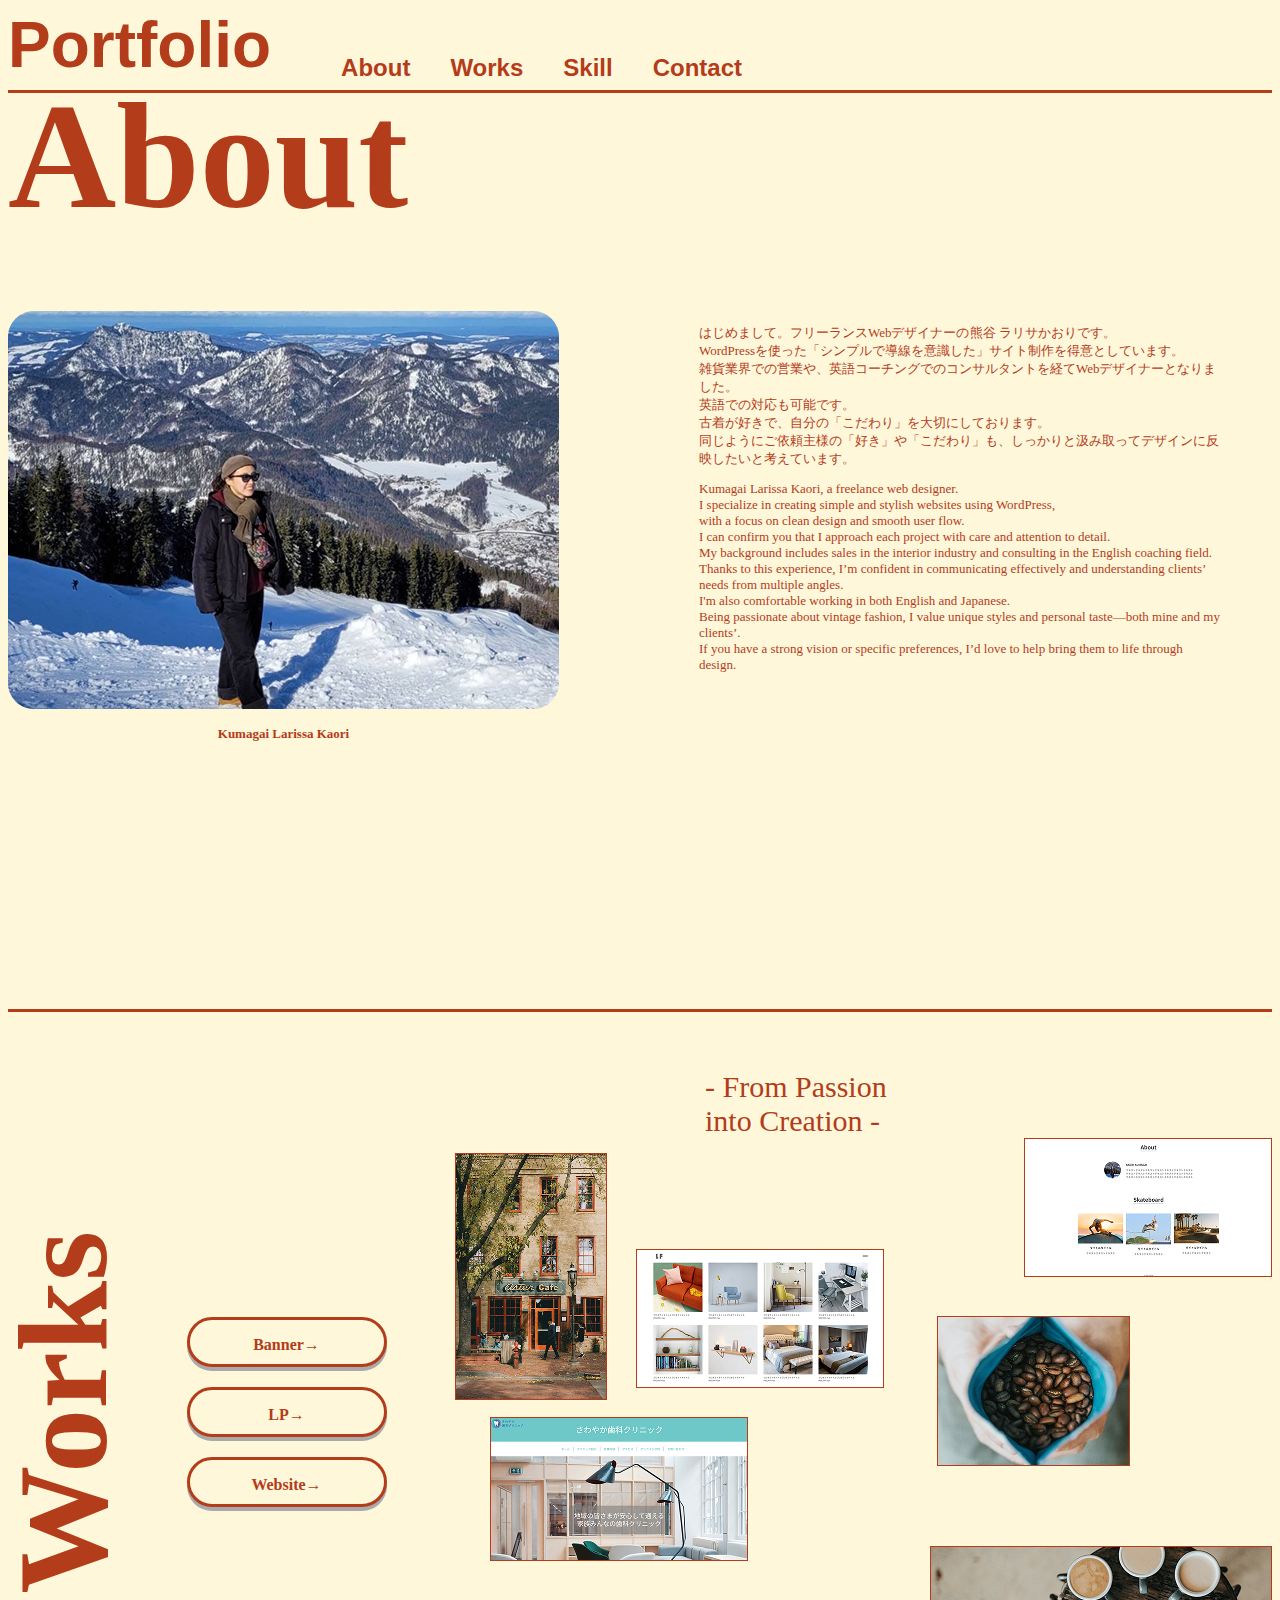
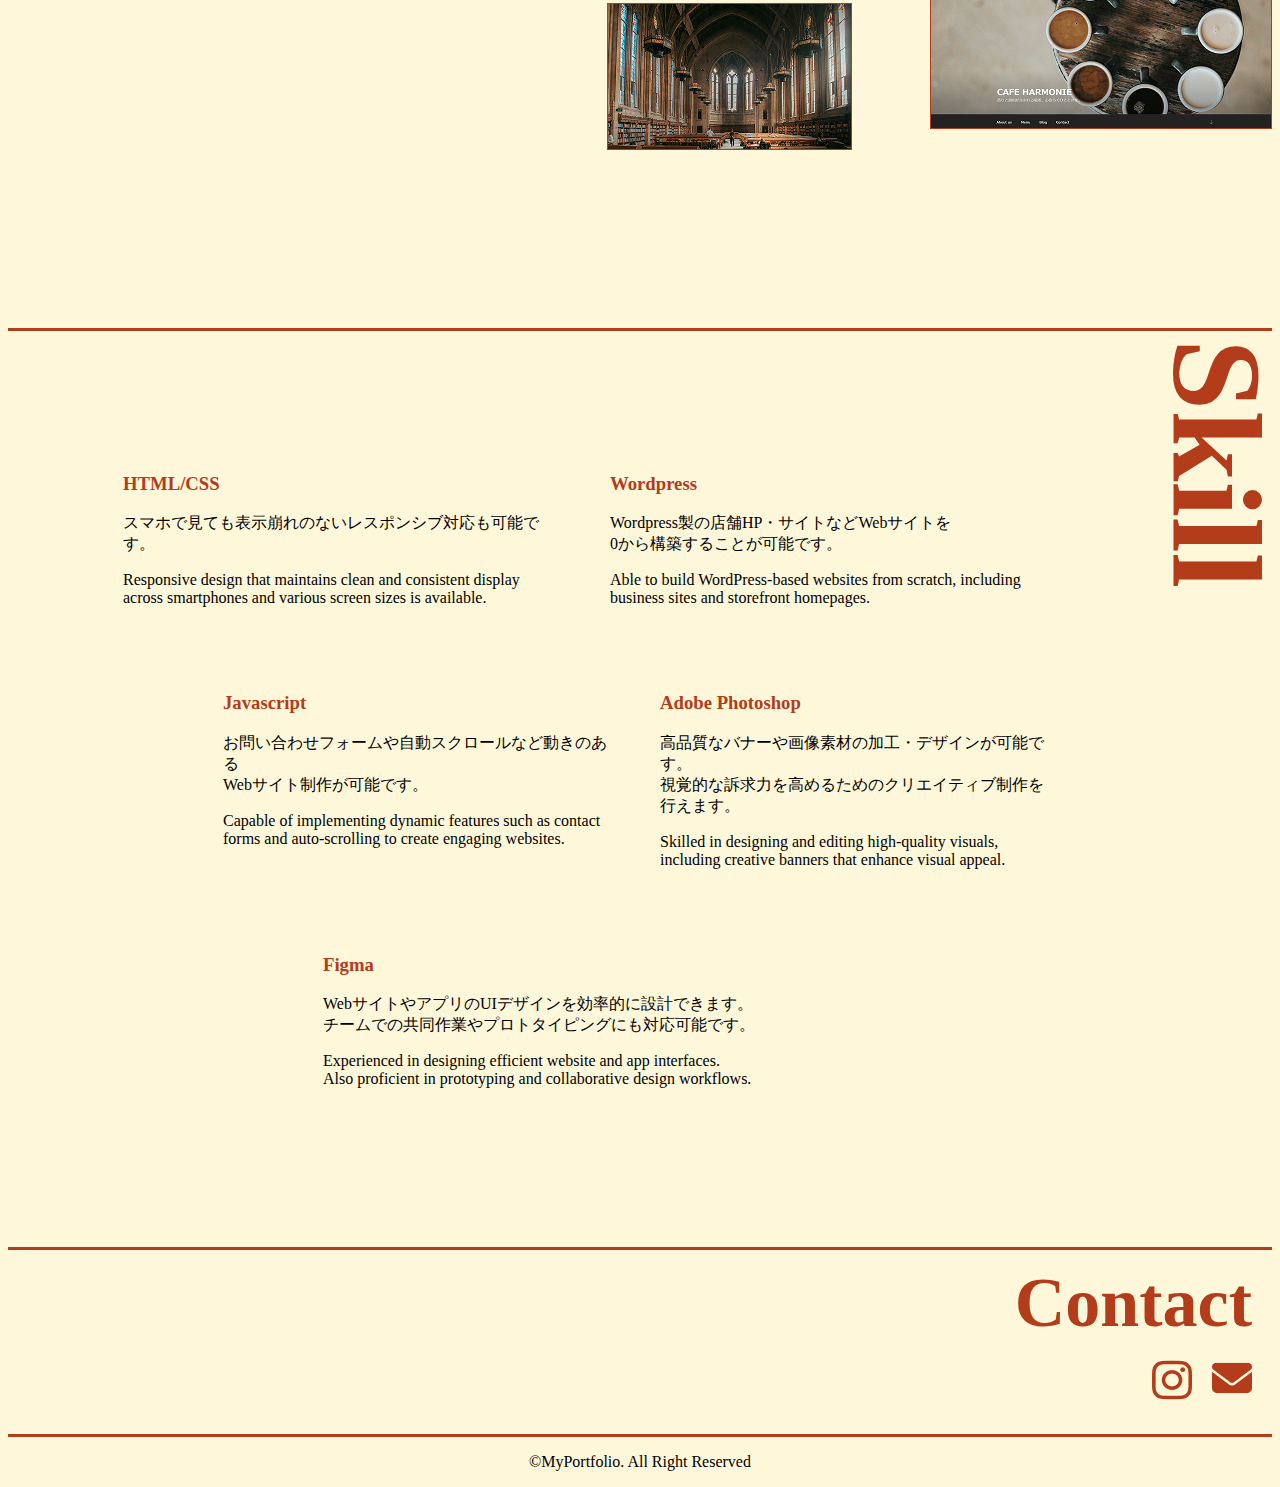
<file: index.html>
<!DOCTYPE html>
<html>
<head>
 <title>Kumagai Larissa Kaori's Portfolio</title>
 <meta charset="UTF-8" />
 <meta name="description" content="Kumagai Larissa Kaori's Portfolio" />
 <meta name="viewport" content="width=device-width, initial-scale=1.0" />
 <link rel="stylesheet" href="style.css" />
</head>

<body>
 <!-- ヘッダー -->
 <header>
 <div class="header-inner">
 <!-- 見出し -->
  <h1>
    <a href="index.html" class="home">Portfolio</a>
  </h1>

 <!-- PC用ナビゲーション -->
  <nav>
    <ul class="menu">
     <li><a href="index.html#About">About</a></li>
     <li><a href="index.html#Works">Works</a></li>
     <li><a href="index.html#Skill">Skill</a></li>
     <li><a href="index.html#Contact">Contact</a></li>
    </ul>
  </nav>
 </div>
</header>

<!-- スマホのハンバーガーボタン -->
<div class="hamburger" id="hamburger">
    <span></span>
    <span></span>
    <span></span>
  </div>
  
  <!-- スマホ用メニュー -->
  <nav class="mobile-menu" id="mobileMenu">
    <ul>
      <li><a href="index.html#About">About</a></li>
      <li><a href="index.html#Works">Works</a></li>
      <li><a href="index.html#Skill">Skill</a></li>
      <li><a href="index.html#Contact">Contact</a></li>
    </ul>
    <div class="sns">
      <a href="" class="link">
        <img src="images/instagram-brands 2.png" alt="">
      </a>
      <a href="" class="link">
        <img src="images/envelope-solid 2.png" alt="">
      </a>
    </div>
  </nav>

<hr>

<main>
<article>
<!--PCのAbout-->
<section class="About">
 <h2 id="About">About</h2>
 <div class="Aboutcontent">
 <div class="Aboutleft">
  <a href="index.html" id="Aboutpic"><img src="images/Profile2 1.png" alt="About画像"></a>
  <p class="name">Kumagai Larissa Kaori</p>
 </div>
 <div class="Aboutdetail">
    <ul>
     <p><li>はじめまして。フリーランスWebデザイナーの<br class="sp_br">熊谷 ラリサかおりです。<br>
        WordPressを使った「シンプルで導線を意識した」<br class="sp_br">サイト制作を得意としています。<br>
        雑貨業界での営業や、英語コーチングでのコンサルタントを経てWebデザイナーとなりました。<br>
        英語での対応も可能です。<br>
        古着が好きで、自分の「こだわり」を大切にしております。<br>
        同じようにご依頼主様の「好き」や「こだわり」も、しっかりと汲み取ってデザインに反映したいと考えています。<br>
        </li>
    </p>
     <p><li>Kumagai Larissa Kaori, a freelance web designer.<br>
        I specialize in creating simple and stylish websites using WordPress, <br>
        with a focus on clean design and smooth user flow.<br>
        I can confirm you that I approach each project with care and attention to detail.<br>
        My background includes sales in the interior industry and consulting in the English coaching field.<br>
        Thanks to this experience, I’m confident in communicating effectively and understanding clients’ needs from multiple angles.<br>
        I'm also comfortable working in both English and Japanese.<br>
        Being passionate about vintage fashion, I value unique styles and personal taste—both mine and my clients’.<br>
        If you have a strong vision or specific preferences, <br class="sp_br">I’d love to help bring them to life through design.
        </li>
    </p>
    </ul>
 </div>
</div>
</section>



<hr>

<!--Works-->
<section class="Works">
<div class="Workscontent">
 <h2 id="Works">Works</h2>
  <ul class="Worksexample">
    <li><a class="Banner" href="banner.html">Banner→</a></li>
    <li><a class="LP" href="lp.html">LP→</a></li>
    <li><a class="Website" href="website.html">Website→</a></li>
  </ul>
 <div>
  <div class="catchcopy">
  <p>- From Passion<br>into Creation -</p>
 </div>
    <a href="index.html" id="Workspic"><img src="images/Group 7.png" alt="Works画像"></a>
   </div>
</div>
</section>

<!--スマホWorks-->
<div>
  <a href="index.html" id="Workspic-smartphone"><img src="images/Group 11.png" alt="Works画像"></a>
 </div>

<hr>

<!--Skill-->
<section class="Skill">
 <div class="Skillcontent">
    <div class="skill-row">
      <div class="skill-item">
        <h3>HTML/CSS</h3>
        <p>スマホで見ても表示崩れのないレスポンシブ対応も<br class="sp_br">可能です。</p>
        <p>Responsive design that maintains clean and consistent display <br class="sp_br">across smartphones and various screen sizes is available.</p>
      </div>
      <div class="skill-item">
        <h3>Wordpress</h3>
        <p>Wordpress製の店舗HP・サイトなどWebサイトを<br>0から構築することが可能です。</p>
        <p>Able to build WordPress-based websites from scratch, <br class="sp_br">including business sites and storefront homepages.</p>
      </div>
    </div>

    <div class="skill-row">
      <div class="skill-item">
        <h3>Javascript</h3>
        <p>お問い合わせフォームや自動スクロールなど動きのある<br>Webサイト制作が可能です。</p>
        <p>Capable of implementing dynamic features such as contact forms <br class="sp_br">and auto-scrolling to create engaging websites.</p>
      </div>
      <div class="skill-item">
        <h3>Adobe Photoshop</h3>
        <p>高品質なバナーや画像素材の加工・デザインが可能です。<br>視覚的な訴求力を高めるためのクリエイティブ制作を行えます。</p>
        <p>Skilled in designing and editing high-quality visuals, including creative banners that enhance visual appeal.</p>
      </div>
    </div>

    <div class="skill-row">
      <div class="skill-item">
        <h3>Figma</h3>
        <p>WebサイトやアプリのUIデザインを効率的に設計できます。<br>チームでの共同作業やプロトタイピングにも対応可能です。</p>
        <p>Experienced in designing efficient website and app interfaces. <br>Also proficient in prototyping and collaborative design workflows.</p>
      </div>
    </div>
  </div>

 <h2 id="Skill">Skill</h2>
</section>

<hr>

<!--Contact-->
<section class="Contact">
 <h2 id="Contact">Contact</h2>
 <div class="contact-icons">
 <a href="https://www.instagram.com/lari_chan.22?igsh=MTV0b3hpazh1aHNjbQ%3D%3D&utm_source=qr" id="instagram"> <img src="images/instagram-brands 2.png" alt="インスタアカウント"></a>
 <a href="遷移させたいURL" id="gmail"> <img src="images/envelope-solid 2.png" alt="Gmailアドレス"></a>
</div>
</section>

</article>

<hr>

<!--Footer-->
<footer>
<p class="footer">©MyPortfolio. All Right Reserved</p>
</footer>

</main>

<script>
    const hamburger = document.getElementById('hamburger');
    const mobileMenu = document.getElementById('mobileMenu');
  
    hamburger.addEventListener('click', () => {
      mobileMenu.classList.toggle('show');
    });
  </script>

</body>
</html>
</file>
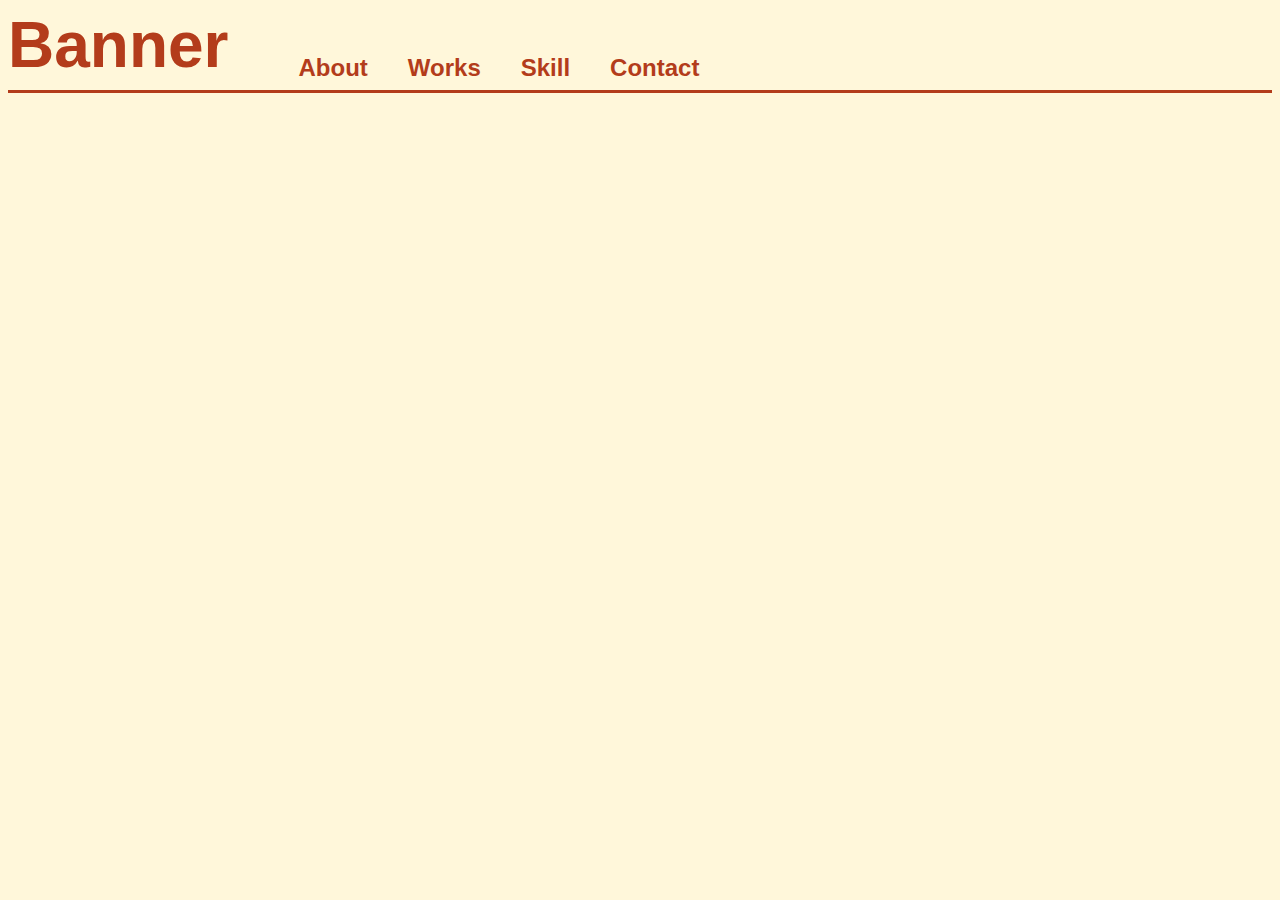
<file: banner.html>
<!DOCTYPE html>
<html>
<head>
 <title>Kumagai Larissa Kaori's Portfolio</title>
 <meta charset="UTF-8" />
 <meta name="description" content="Kumagai Larissa Kaori's Portfolio" />
 <meta name="viewport" content="width=device-width, initial-scale=1.0" />
 <link rel="stylesheet" href="style.css" />
</head>

<body>
    <!-- ヘッダー -->
    <header>
    <div class="header-inner">
    <!-- 見出し -->
     <h1>
       <a href="banner.html" class="banner">Banner</a>
     </h1>

      <!-- PC用ナビゲーション -->
  <nav>
    <ul class="menu">
     <li><a href="index.html#About">About</a></li>
     <li><a href="index.html#Works">Works</a></li>
     <li><a href="index.html#Skill">Skill</a></li>
     <li><a href="index.html#Contact">Contact</a></li>
    </ul>
  </nav>
 </div>
</header>

<!-- スマホのハンバーガーボタン -->
<div class="hamburger" id="hamburger">
    <span></span>
    <span></span>
    <span></span>
  </div>
  
  <!-- スマホ用メニュー -->
  <nav class="mobile-menu" id="mobileMenu">
    <ul>
      <li><a href="index.html#About">About</a></li>
      <li><a href="index.html#Works">Works</a></li>
      <li><a href="index.html#Skill">Skill</a></li>
      <li><a href="index.html#Contact">Contact</a></li>
    </ul>
    <div class="sns">
      <a href="" class="link">
        <img src="images/instagram-brands 2.png" alt="">
      </a>
      <a href="" class="link">
        <img src="images/envelope-solid 2.png" alt="">
      </a>
    </div>
  </nav>

<hr>
</body>
</file>
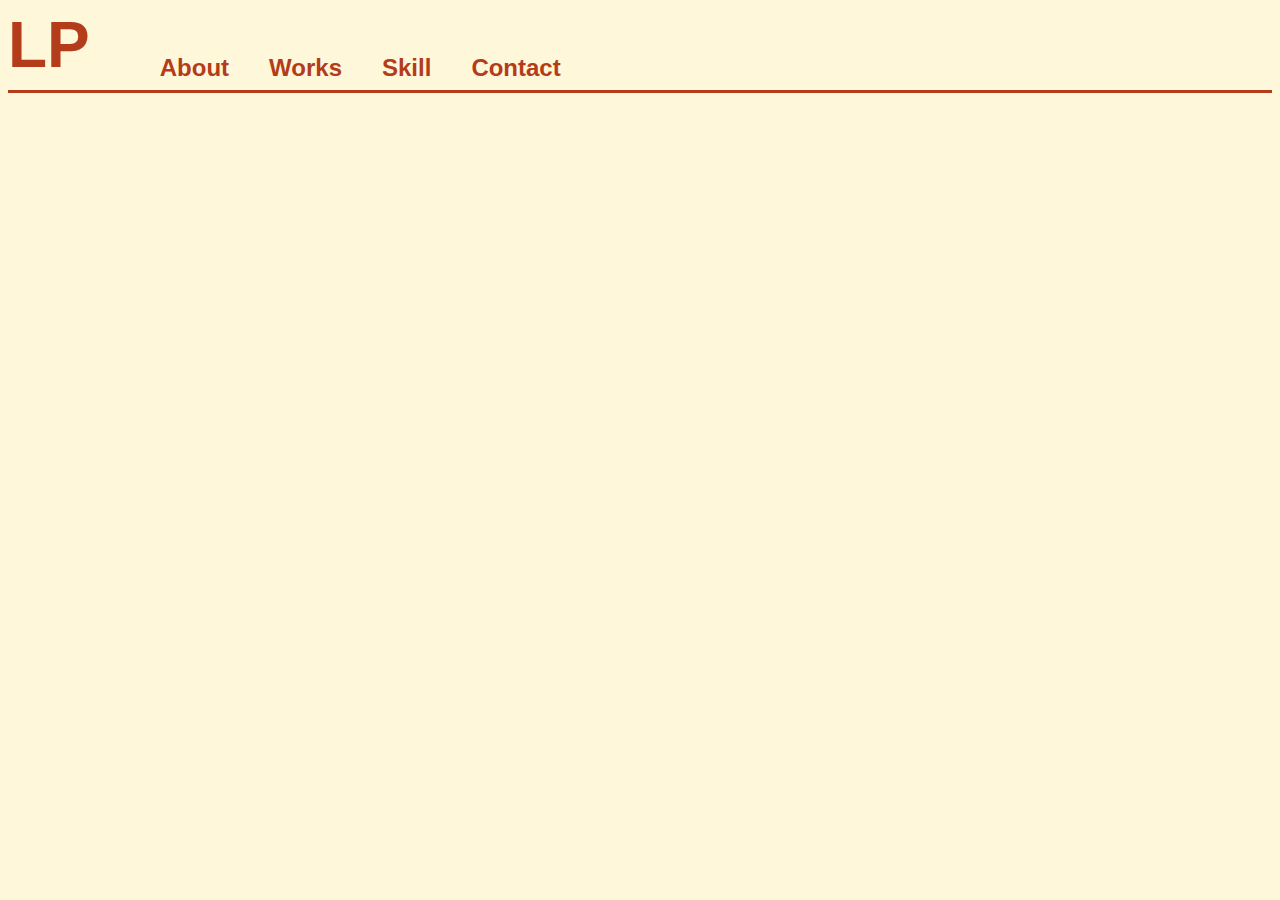
<file: lp.html>
<!DOCTYPE html>
<html>
<head>
 <title>Kumagai Larissa Kaori's Portfolio</title>
 <meta charset="UTF-8" />
 <meta name="description" content="Kumagai Larissa Kaori's Portfolio" />
 <meta name="viewport" content="width=device-width, initial-scale=1.0" />
 <link rel="stylesheet" href="style.css" />
</head>

<body>
    <!-- ヘッダー -->
    <header>
    <div class="header-inner">
    <!-- 見出し -->
     <h1>
       <a href="lp.html" class="lp">LP</a>
     </h1>

      <!-- PC用ナビゲーション -->
  <nav>
    <ul class="menu">
     <li><a href="index.html#About">About</a></li>
     <li><a href="index.html#Works">Works</a></li>
     <li><a href="index.html#Skill">Skill</a></li>
     <li><a href="index.html#Contact">Contact</a></li>
    </ul>
  </nav>
 </div>
</header>

<!-- スマホのハンバーガーボタン -->
<div class="hamburger" id="hamburger">
    <span></span>
    <span></span>
    <span></span>
  </div>
  
  <!-- スマホ用メニュー -->
  <nav class="mobile-menu" id="mobileMenu">
    <ul>
      <li><a href="index.html#About">About</a></li>
      <li><a href="index.html#Works">Works</a></li>
      <li><a href="index.html#Skill">Skill</a></li>
      <li><a href="index.html#Contact">Contact</a></li>
    </ul>
    <div class="sns">
      <a href="" class="link">
        <img src="images/instagram-brands 2.png" alt="">
      </a>
      <a href="" class="link">
        <img src="images/envelope-solid 2.png" alt="">
      </a>
    </div>
  </nav>

<hr>
</file>
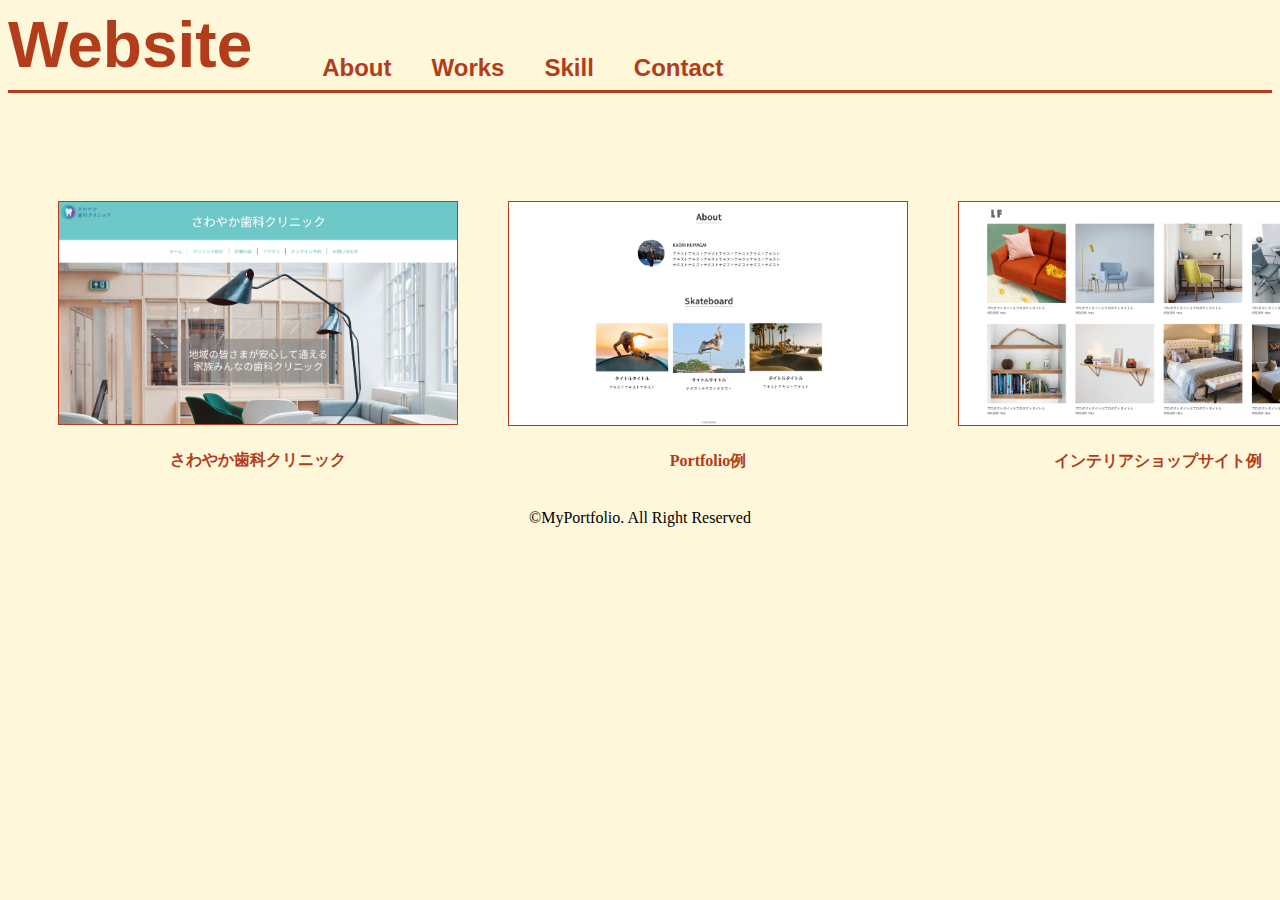
<file: website.html>
<!DOCTYPE html>
<html>
<head>
 <title>Kumagai Larissa Kaori's Portfolio</title>
 <meta charset="UTF-8" />
 <meta name="description" content="Kumagai Larissa Kaori's Portfolio" />
 <meta name="viewport" content="width=device-width, initial-scale=1.0" />
 <link rel="stylesheet" href="style.css" />
</head>

<body>
    <!-- ヘッダー -->
    <header>
    <div class="header-inner">
    <!-- 見出し -->
     <h1>
       <a href="website.html" class="website">Website</a>
     </h1>

    <!-- PC用ナビゲーション -->
  <nav>
    <ul class="menu">
     <li><a href="index.html#About">About</a></li>
     <li><a href="index.html#Works">Works</a></li>
     <li><a href="index.html#Skill">Skill</a></li>
     <li><a href="index.html#Contact">Contact</a></li>
    </ul>
  </nav>
 </div>
</header>

<!-- スマホのハンバーガーボタン -->
<div class="hamburger" id="hamburger">
    <span></span>
    <span></span>
    <span></span>
  </div>
  
  <!-- スマホ用メニュー -->
  <nav class="mobile-menu" id="mobileMenu">
    <ul>
      <li><a href="index.html#About">About</a></li>
      <li><a href="index.html#Works">Works</a></li>
      <li><a href="index.html#Skill">Skill</a></li>
      <li><a href="index.html#Contact">Contact</a></li>
    </ul>
    <div class="sns">
      <a href="" class="link">
        <img src="images/instagram-brands 2.png" alt="">
      </a>
      <a href="" class="link">
        <img src="images/envelope-solid 2.png" alt="">
      </a>
    </div>
  </nav>

<hr>

<!--サイト例-->
<section class="example">
  <div class="sawayaka">
    <img src="images/Sawayaka.png" alt="Sawayaka">
    <h4 class="sitename"><a href="https://larissa-kaori.github.io/Sawayaka-dental-clinic/Sawayaka/">さわやか歯科クリニック</a></h4>
  </div>
  <div class="portfolioex">
    <img src="images/Portfolioex.png" alt="Portfolioex">
    <h4 class="sitename"><a href="https://larissa-kaori.github.io/Portfolioex/Portfolioex/">Portfolio例</a></h4>
  </div>
  <div class="Interiorshopsite">
    <img src="images/Interiorshopsite.png" alt="Interior">
    <h4 class="sitename"><a href="https://larissa-kaori.github.io/Larissa-Furniture/Interior%20shop%20site/">インテリアショップサイト例</a></h4>
  </div>

</section>

<!--Footer-->
<footer>
<p class="footer">©MyPortfolio. All Right Reserved</p>
</footer>

</main>

<script>
    const hamburger = document.getElementById('hamburger');
    const mobileMenu = document.getElementById('mobileMenu');
  
    hamburger.addEventListener('click', () => {
      mobileMenu.classList.toggle('show');
    });
  </script>

</body>
</html>
</file>
<file: style.css>
/* PC、スマホ共通スタイル */
*{
    box-sizing: border-box;
    background-color: #FFF7DA;
}

 /* ヘッダー */
 .header-inner {
    display: flex;
    flex-wrap: wrap;
    max-width: 960px;
    align-items: flex-end;
  }

  .header-inner a {
    color: #b33c1b;
    font-family: "Inter", sans-serif;
    text-decoration: none;
  }

/* Portfolioの見出し部分 */
  h1 {
    margin: 0 0 0 0px;
    font-size: 64px;
    padding: 0px 0px;
    font-family: "Inter", sans-serif;
  }

.home{
    text-align: left;
    font-weight: bolder;
}


 /* ナビゲーションのレイアウト */
 nav .menu{
    margin: 0 0 0 0px;
    display: flex;
    padding-left: 50px;
    float: left;
}

nav li {
    margin: 0 20px;
    list-style: none;
    font-size: 24px;
    font-family: "Inter", sans-serif;
    align-items: flex-end;
}

nav a:hover{
  color: #7e2b14;
}

 /* 線 */
 hr {
    height: 3px;
    background-color:#b33c1b;
    width: 100%;
    border: none;
   }

 /* About*/
.About{
    height: 100vh;
}

 #About{
    font-family: "Annapurna SIL", serif;
    font-size: 150px;
    color: #b33c1b;
    margin: 0 0 20px 0;
    margin-bottom: 100px;
    vertical-align: top;
    line-height: 110px;
    text-shadow:1px #000000;
 }

.Aboutcontent{
    max-width: 1300px;
    display: flex;
    margin:0 auto;
    justify-content: left;
    column-gap: 50px;
}

.Aboutleft, .Aboutdetail{
    display: inline-block;
  margin-right: 50px;
}

/* Aboutの画像 */
#Aboutpic{
    width: 470px;
    height: 380;
}

.name{
    font-size: 13px;
    font-weight: bold;
    font-family: "Annapurna SIL", serif;
    color: #b33c1b;
    text-align: center;
}

.Aboutdetail{
    font-size: 13px;
    font-family: "Annapurna SIL", serif;
    color: #b33c1b;
}



/* Works */
.Works{
    height: 100vh;
}

.Workscontent{
    max-width: 1300px;
    display: flex;
    justify-content: space-between;
    align-items: center; 
    padding-top: 50px;
}

#Works{
    writing-mode: vertical-lr;
    transform: rotate(180deg);
    font-family: "Annapurna SIL", serif;
    font-size: 128px;
    color: #b33c1b;
    margin: 0 0 0 0;
    vertical-align: top;
    text-align: right;
    line-height: 110px;
    text-shadow:1px #000000;
}

.catchcopy{
  font-family: "Annapurna SIL", serif;
    font-size: 30px;
    color: #b33c1b;
}

.catchcopy p{
    margin: 0 250px;
}

a {
    text-decoration: none;
    font-weight: bolder;
  }

li{
    list-style:none;
}

.Banner, .LP, .Website{
    display: inline-block;
    border: solid 3px #b33c1b;
    width: 200px;
    height: 50px;
    border-radius: 100vh;
    box-shadow: 0px 4px 0px 0px #aaa;
    color: #b33c1b;
    text-align: center;
    line-height: 50px; 
    font-family: "Annapurna SIL", serif;
}

.Banner:hover{
  box-shadow: none;
}

.LP:hover{
  box-shadow: none;
}

.Website:hover{
  box-shadow: none;
}

.Worksexample{
    display: flex;
    flex-direction: column;
    gap: 20px;
    max-height: 500px;
    padding: 0;
}
/* Worksの画像 */


/* Worksページ */
.example{
  display: flex;
}

.example img{
  max-width: 400px;
  border: 1.5px solid #b33c1b;
}

.example a{
  color: #b33c1b;
}

.example h4{
  text-align: center;
}

.example a:hover{
  color: #7e2b14;
}

.sawayaka{
  max-width: 400px;
  margin-top: 100px;
  margin-left: 50px;
}

.portfolioex{
  max-width: 400px;
  margin-top: 100px;
  margin-left: 50px;
}

.Interiorshopsite{
  max-width: 400px;
  margin-top: 100px;
  margin-left: 50px;
}


/* Skill */
.Skill{
    display: flex;
    height: 100vh;
}

.Skillcontent {
    display: flex;
    flex-direction: column;
    gap: 20px;
    padding: 100px;
  }
  
  .skill-row {
    display: flex;
    flex-wrap: wrap;
    gap: 20px;
  }
  
  .skill-item {
    flex: 1 1 calc(50% - 20px); /* 2列並び */
    padding: 15px;
    border-radius: 8px;
  }

  h3{
    color: #b33c1b;
    font-family: "Annapurna SIL", serif;
  }

  p{
    font-family: "Annapurna SIL", serif;
  }

/* 2段目だけ右に50px */
.skill-row:nth-of-type(2) {
    margin-left: 100px;
  }
  
  /* 3段目だけさらに右に100px（50px × 2） */
  .skill-row:nth-of-type(3) {
    margin-left: 200px;
  }

#Skill{
    writing-mode: vertical-lr;
    font-family: "Annapurna SIL", serif;
    font-size: 128px;
    color: #b33c1b;
    margin: 0 0 0 0;
    text-align: left;
    line-height: 110px;
    text-shadow:1px #000000;
}

/* Contact */
.Contact {
    padding: 20px;
  }

#Contact{
    font-family: "Annapurna SIL", serif;
    font-size: 70px;
    margin: 0;
    color: #b33c1b;
    text-align: right;
    line-height: 50px;
    text-shadow:1px #000000;
}

/* アイコンを右寄せで横並び */
.contact-icons {
    display: flex;
    justify-content: flex-end;
    gap: 20px; /* アイコン間のスペース */
    margin-top: 30px;
  }
  
  .contact-icons a img {
    width: 40px;  /* 必要に応じて調整 */
    height: auto;
  }

 /* フッター */
 .footer{
    text-align: center;
 }







 /* 横幅が767pxまでの場合 */
 @media (max-width: 750px){
    .home{
        font-size: 36px;
    }

    h1{
        line-height: 36px;
    }
    
    }

/* ハンバーガーボタン */
.hamburger {
    display: none;
    flex-direction: column;
    justify-content: space-around;
    width: 30px;
    height: 24px;
    cursor: pointer;
    margin-left: auto;
  }
  
  .hamburger span {
    height: 3px;
    width: 100%;
    background-color: #b33c1b;
    border-radius: 2px;
  }
  
  /* スマホ用メニュー */
  .mobile-menu {
    display: none;
    flex-direction: column;
    background-color: #fff7da;
    position: absolute;
    top: 100px; /* ヘッダー高さに合わせて調整 */
    right: 20px;
    padding: 20px 10px;
    border: 1px solid #b33c1b;
    width: 70%;
    z-index: 999;
  }

  .mobile-menu ul {
    list-style: none;
    padding: 0;
    margin: 0;
  }

  .mobile-menu .sns {
    display: flex;
    margin-top: 20px;
    column-gap: 20px;
  }

  .mobile-menu .sns img {
    width: 30px;
    height: 30px;
  }
  
  .mobile-menu li {
    margin: 10px 0;
    border-bottom: 1px solid #b33c1b;
    padding-bottom: 10px;
  }
  
  .mobile-menu a {
    font-size: 18px;
    color: #b33c1b;
    text-decoration: none;
    font-family: "Annapurna SIL", serif;
  }
  
  /* スマホ表示時に表示切替 */
  @media (max-width: 750px) {
    nav .menu {
      display: none;
    }
  
    .hamburger {
      display: flex;
    }
  
    .mobile-menu.show {
      display: flex;
    }
  }

  /*スマホ版About*/
  .About-smartphone{
    display: none;
  }

  #Workspic-smartphone{
    display: none;
  }

  .sp_br {
    display: none; 
  }
  
  
  /* 画面幅が750px未満のときのみ表示 */
  @media (max-width: 750px) {

    p{
      font-size: 10px;
    }

    .About{
      height: auto;
    }

    #About {
      position: absolute;
      writing-mode: vertical-lr;
      text-orientation: upright;
      font-size: 70px;
      letter-spacing: -12px;
      background-color: transparent;
    }

    .About-smartphone{
        display: block;
        font-size: 50px;
        color: #b33c1b;
        font-family: "Annapurna SIL", serif;
    }

  .Aboutcontent{
    flex-direction: column;
    padding-left: 75px;
  }

   #Aboutpic img{
    width: 250px;
    padding-top: 20px;
    padding-left: 20px;
   }

   .Workscontent{
    flex-direction: column;
    padding-top: 0;
   }

   .Aboutdetail{
    font-size: 10px;
    padding-left: 0;
    margin-right: 30px;
   }

   .Works{
    height: auto;
   }

   .Banner{
    font-size: 13px;
   }

   .LP{
    font-size: 13px;
   }

   .Website{
    font-size: 13px;
   }

   #Works{
   writing-mode: horizontal-tb;
   transform: rotate(1800deg);
   font-size: 60px;
   height: 90px;
   }

   #Workspic-smartphone{
    text-align: center;
    display: block;
   }

   #Workspic{
    display: none;
   }

   .example{
    flex-direction: column;
    max-width: 680px;
   }

   .sawayaka{
    margin: 30px auto;
   }

   .portfolioex{
    margin: 30px auto;
   }

   .Interiorshopsite{
    margin: 30px auto;
   }

   .sp_br {
    display: block;
  }

   .Skill
   {height: auto;
  }

   #Skill{
    position: absolute;
    right: 0;
    font-size: 70px;
    letter-spacing: 2px;
    background-color: transparent;
   }

   .Skillcontent{
    padding:40px 20px 20px 20px;
   }

   .skill-row{
    flex-direction: column;
    display: block;
   }

   .skill-row:nth-of-type(2) {
    margin-left: 0;
   }

   .skill-row:nth-of-type(3){
    margin-left: 0;
   } 



  }
</file>
